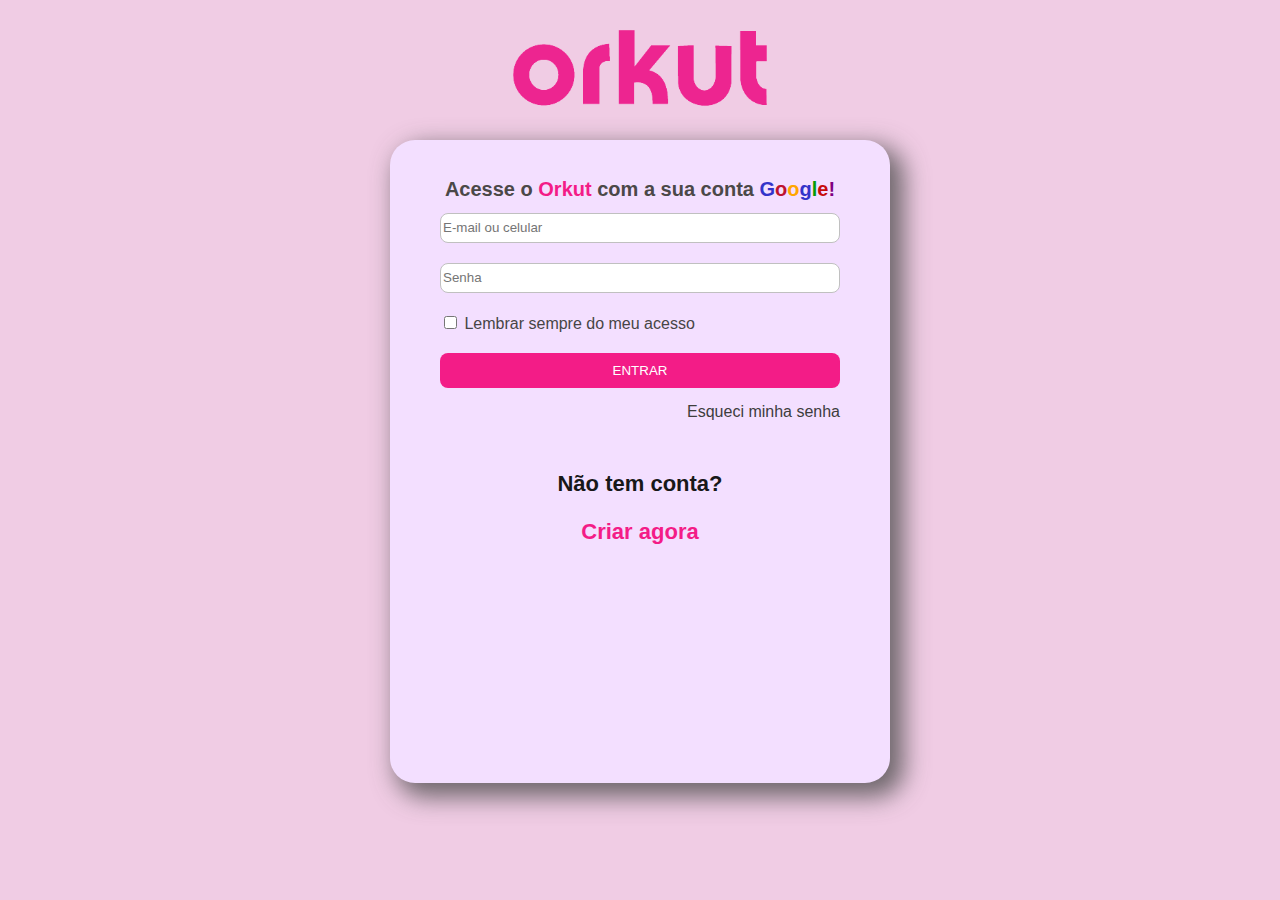
<file: index.html>
<!DOCTYPE html>
<html lang="pt-br">
  <head>
    <meta charset="UTF-8" />
    <meta http-equiv="X-UA-Compatible" content="IE=edge" />
    <meta name="viewport" content="width=device-width, initial-scale=1.0" />
    <link rel="stylesheet" href="./styles/global.css" />
    <link rel="stylesheet" href="./styles/login/login.css" />
    <link rel="stylesheet" href="./styles/login/loginResponsive.css" />
    <title>Orkut</title>
  </head>
  <body>
    <div class="logo">
      <img src="./imgs/logo.png" alt="logo orkut" />
    </div>
    <div class="container">
      <div class="fields">
        <div class="fields__title">
          <p id="field__title">
            Acesse o <span class="orkut-font-color">Orkut</span> com a sua conta
            <span style="color: rgb(51, 51, 202)">G</span
            ><span style="color: rgb(190, 19, 48)">o</span
            ><span style="color: rgb(255, 166, 0)">o</span
            ><span style="color: rgb(51, 51, 202)">g</span
            ><span style="color: rgb(5, 155, 5)">l</span
            ><span style="color: rgb(199, 12, 12)">e</span
            ><span style="color: purple">!</span>
          </p>
        </div>
        <div class="fields__textboxs">
          <input
            type="email"
            name=""
            placeholder="E-mail ou celular"
            id="field__email"
          />
          <input
            type="password"
            name=""
            placeholder="Senha"
            id="field__password"
          />
        </div>
        <div class="fields__remember">
          <input type="checkbox" name="" id="fields__remember" />
          <label for="fields__remember">Lembrar sempre do meu acesso</label>
        </div>
        <div class="fields__buttons">
          <button class="orkut-button-bg" id="btnlogin">ENTRAR</button>
        </div>
        <div class="fields__recovery">
          <a href="#">Esqueci minha senha</a>
        </div>
        <div class="fields__create">
          <p class="conta">Não tem conta?</p>
          <a href="#"><span class="orkut-font-color">Criar agora</span></a>
        </div>
      </div>
    </div>
  </body>
</html>
</file>
<file: styles/global.css>
:root{
    background-color: #f0cce4;
    font-family: 'Segoe UI', Helvetica, Arial, sans-serif;
}

.orkut-font-color{
    color: #f31c87;
}

.orkut-button-bg{
    background-color:  #f31c87;
    cursor: pointer;
}

.orkut-font-color-default{
    color: rgb(82, 80, 81);
}

.orkut-link{
    text-decoration: none;
    font-weight: 500;
    color: rgb(34, 34, 34);
}
</file>
<file: styles/login/login.css>
.container{
    width: 80%;
    height: 70vh;
    background-color:#f3dfff ;
    border-radius: 25px;

    margin: auto;
    margin-top: 1%;
    padding-top: 1%;

    box-shadow: 10px 10px 25px 4px rgba(77,77,77,0.8);

    max-width: 500px;
}


.fields{
    margin: 5% 10%;
}

#field__title{
    font-size: 15px;
    font-weight: 800;
    color: rgb(75, 72, 72);
    
    margin-bottom: 3%;
    text-align: center;
}

.fields__textboxs{
    display: flex;
    flex-direction: column;
    justify-content: space-around;

    height: 100px;
}

.fields__textboxs > input{
    height: 40px;
    border: 1px solid silver;
    border-radius: 8px;
    margin-bottom: 5%;
}

.fields__remember{
    margin-bottom: 20px;
    color: rgb(71, 69, 69);
}

#btnlogin{
    width: 100%;
    border: none;
    color: white;
    padding: 10px;
    border-radius: 8px;
    margin-bottom: 15px;
    
}

.fields__recovery > a, .fields__create > a{
    text-decoration: none;
    color: rgb(61, 61, 61);
}

.fields__recovery{
    display: flex;
    justify-content: flex-end;
    margin-bottom: 50px;
}
.fields__create{
    font-size: 22px;
    text-align: center;
    font-weight: bold;
}

.logo{
    display: flex;
    justify-content: center;
    margin-top: 20px;
}

.logo > img{
    height: 100px;
}

.conta{
    color: rgb(24, 24, 24);
}
</file>
<file: styles/login/loginResponsive.css>
@media screen and (min-width: 500px){
    .container{
        margin-top: 20px;
    }

    #field__title{
        font-size: 20px;
    }
}
</file>
